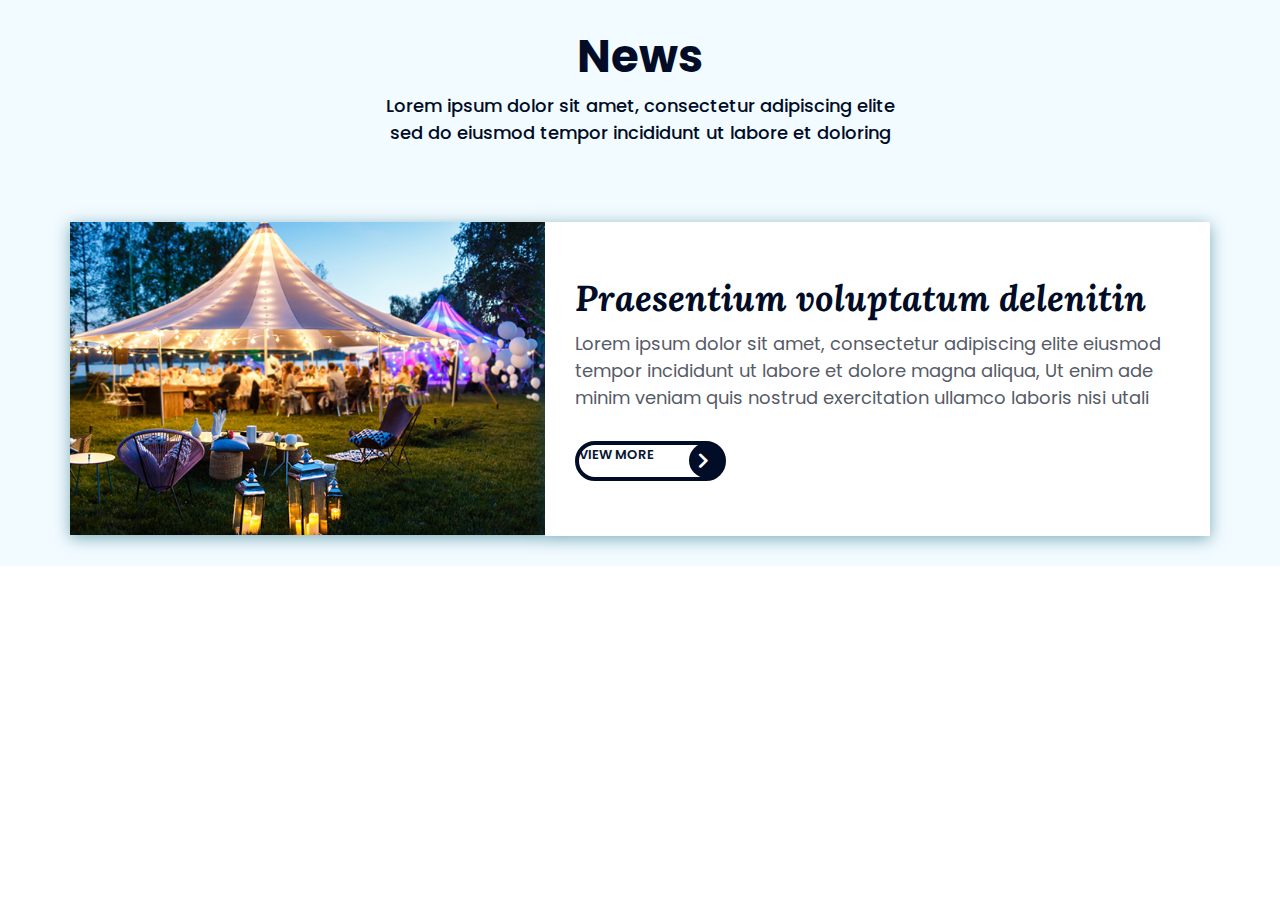
<file: News-three/index.html>
﻿<!doctype html>
<html lang="en">
<head>
    <!-- Required meta tags -->
    <meta charset="utf-8">
    <meta name="viewport" content="width=device-width, initial-scale=1, shrink-to-fit=no">
    <link href="https://fonts.googleapis.com/css?family=Lato:300,300i,400,400i,700,700i,900,900i|Lora:400,400i,700,700i|Poppins:300,400,500,600,700,800,900" rel="stylesheet">
    <link href="assets/fontawesome-free-5.6.1-web/css/all.min.css" rel="stylesheet" />
    <link href="assets/Bootstrap4/css/bootstrap.css" rel="stylesheet" />
    <link href="assets/Bootstrap4/css/animate.css" rel="stylesheet" />
    <link href="assets/Bootstrap4/css/owl.carousel.min.css" rel="stylesheet" />
    <link href="assets/Bootstrap4/css/owl.theme.default.min.css" rel="stylesheet" />
    <link href="assets/Bootstrap4/LightBox/dist/css/lightbox.css" rel="stylesheet" />
    <link href="assets/Bootstrap4/css/jquery-ui.css" rel="stylesheet" />
    <link href="assets/font/flaticon.css" rel="stylesheet" />
    <link href="assets/Bootstrap4/css/styles.css" rel="stylesheet" />
    <link href="assets/Bootstrap4/css/theme.css" rel="stylesheet" />
    <title>News Theme | Three</title>
</head>
<body>
    <section id="news">
        <div class="container">
            <div class="row justify-content-center">
                <div class="col-md-6 text-center">
                    <h1>News</h1>
                    <p class="contact-desc">
                        Lorem ipsum dolor sit amet, consectetur adipiscing elite sed do
                        eiusmod tempor incididunt ut labore et doloring
                    </p>
                </div>
            </div>
            <div class="row">
                <div class="col-md-12">
                    <div class="row mt-60">
                        <div class="col-md-5 p-0">
                            <img src="assets/Images/news-1.png" class="img-fluid image-shads" />
                        </div>
                        <div class="col-md-7 p-0">
                            <div class="card-shads">
                                <h2>Praesentium voluptatum delenitin</h2>
                                <p class="news-text comments-space mt-10">
                                    Lorem ipsum dolor sit amet, consectetur adipiscing elite eiusmod
                                    tempor incididunt ut labore et dolore magna aliqua, Ut enim ade
                                    minim veniam quis nostrud exercitation ullamco laboris nisi utali
                                    quip ex ea commodo consequat Lorem ipsum dolor sit amet, consectetur adipiscing elite eiusmod
                                    tempor incididunt ut labore et dolore magna aliqua, Ut enim ade
                                    minim veniam quis nostrud exercitation ullamco laboris nisi utali
                                    quip ex ea commodo consequat Lorem ipsum dolor sit amet, consectetur adipiscing elite eiusmod
                                    tempor incididunt ut labore et dolore magna aliqua, Ut enim ade
                                    minim veniam quis nostrud exercitation ullamco laboris nisi utali
                                    quip ex ea commodo consequat...
                                </p>
                            </div>
                        </div>
                    </div>
                </div>
            </div>
        </div>
    </section>
    <!------------------- JQuery Files Section ------------------->
    <script src="assets/Bootstrap4/js/jquery.slim.min.js"></script>
    <script src="assets/Bootstrap4/js/poper.min.js"></script>
    <script src="assets/Bootstrap4/js/bootstrap.min.js"></script>
    <script src="assets/Bootstrap4/js/owl.carousel.min.js"></script>
    <script src="assets/Bootstrap4/LightBox/dist/js/lightbox.min.js"></script>
    <script src="assets/Bootstrap4/js/loadMoreResults.js"></script>
    <script src="assets/Bootstrap4/js/jquery-ui.js"></script>
    <script src="assets/Bootstrap4/js/smoothscroll.js"></script>
    <script src="assets/Bootstrap4/js/scrollinToview.js"></script>
    <script src="assets/Bootstrap4/js/wow.min.js"></script>
    <script src="assets/Bootstrap4/js/script.js"></script>
    <script type="text/javascript">new WOW().init();</script>
</body>
</html>
</file>
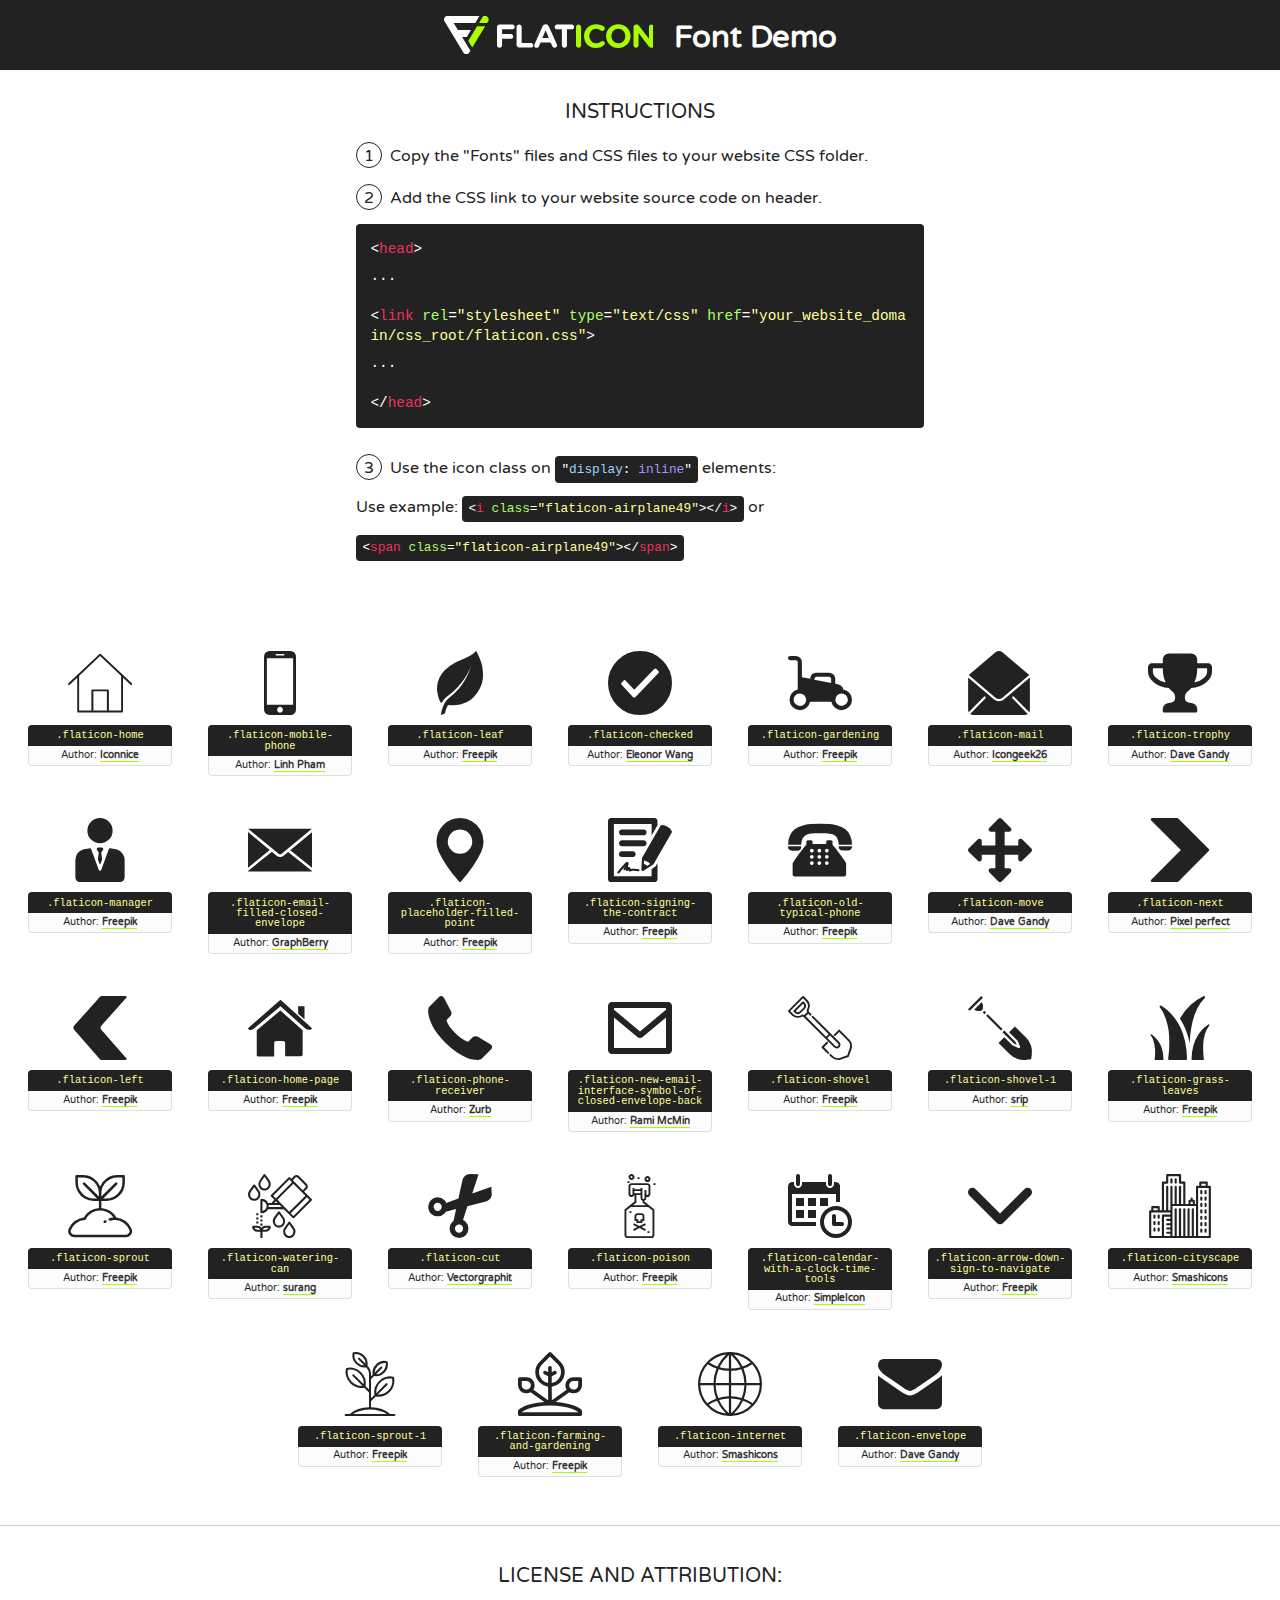
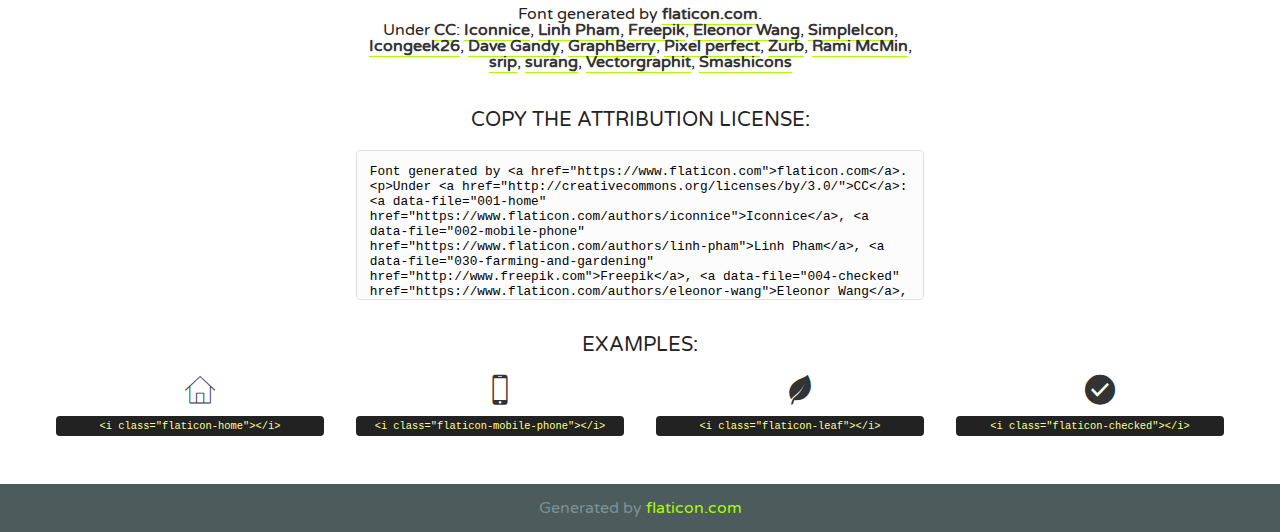
<file: News-three/assets/font/flaticon.html>
<!DOCTYPE html>
<!--
  Flaticon icon font: Flaticon
  Creation date: 26/04/2019 11:13
-->
<html>
<!DOCTYPE html>
<html>

<head>
    <title>Flaticon WebFont</title>
    <link href="http://fonts.googleapis.com/css?family=Varela+Round" rel="stylesheet" type="text/css" />
    <link rel="stylesheet" type="text/css" href="flaticon.css">
    <meta charset="UTF-8">
    <style>
    html, body, div, span, applet, object, iframe,
    h1, h2, h3, h4, h5, h6, p, blockquote, pre,
    a, abbr, acronym, address, big, cite, code,
    del, dfn, em, img, ins, kbd, q, s, samp,
    small, strike, strong, sub, sup, tt, var,
    b, u, i, center,
    dl, dt, dd, ol, ul, li,
    fieldset, form, label, legend,
    table, caption, tbody, tfoot, thead, tr, th, td,
    article, aside, canvas, details, embed, 
    figure, figcaption, footer, header, hgroup, 
    menu, nav, output, ruby, section, summary,
    time, mark, audio, video {
        margin: 0;
        padding: 0;
        border: 0;
        font-size: 100%;
        font: inherit;
        vertical-align: baseline;
    }
    /* HTML5 display-role reset for older browsers */
    article, aside, details, figcaption, figure, 
    footer, header, hgroup, menu, nav, section {
        display: block;
    }
    body {
        line-height: 1;
    }
    ol, ul {
        list-style: none;
    }
    blockquote, q {
        quotes: none;
    }
    blockquote:before, blockquote:after,
    q:before, q:after {
        content: '';
        content: none;
    }
    table {
        border-collapse: collapse;
        border-spacing: 0;
    }
    body {
        font-family: 'Varela Round', Helvetica, Arial, sans-serif;
        font-size: 16px;
        color: #222;
    }
    a {
        color: #333;
        border-bottom: 1px solid #a9fd00;
        font-weight: bold;
        text-decoration: none;
    }
    * {
        -moz-box-sizing: border-box;
        -webkit-box-sizing: border-box;
        box-sizing: border-box;
        margin: 0;
        padding: 0;
    }
    [class^="flaticon-"]:before, [class*=" flaticon-"]:before, [class^="flaticon-"]:after, [class*=" flaticon-"]:after {
        font-family: Flaticon;
        font-size: 30px;
        font-style: normal;
        margin-left: 20px;
        color: #333;
    }
    .wrapper {
        max-width: 600px;
        margin: auto;
        padding: 0 1em;
    }
    .title {
        font-size: 1.25em;
        text-align: center;
        margin-bottom: 1em;
        text-transform: uppercase;
    }
    header {
        text-align: center;
        background-color: #222;
        color: #fff;
        padding: 1em;
    }
    header .logo {
        width: 210px;
        height: 38px;
        display: inline-block;
        vertical-align: middle;
        margin-right: 1em;
        border: none;
    }
    header strong {
        font-size: 1.95em;
        font-weight: bold;
        vertical-align: middle;
        margin-top: 5px;
        display: inline-block;
    }
    .demo {
        margin: 2em auto;
        line-height: 1.25em;
    }
    .demo ul li {
        margin-bottom: 1em;
    }
    .demo ul li .num {
        color: #222;
        border-radius: 20px;
        display: inline-block;
        width: 26px;
        padding: 3px;
        height: 26px;
        text-align: center;
        margin-right: 0.5em;
        border: 1px solid #222;
    }
    .demo ul li code {
        background-color: #222;
        border-radius: 4px;
        padding: 0.25em 0.5em;
        display: inline-block;
        color: #fff;
        font-family: Consolas,Monaco,Lucida Console,Liberation Mono,DejaVu Sans Mono,Bitstream Vera Sans Mono,Courier New, monospace;
        font-weight: lighter;
        margin-top: 1em;
        font-size: 0.8em;
        word-break: break-all;
    }
    .demo ul li code.big {
        padding: 1em;
        font-size: 0.9em;
    }
    .demo ul li code .red {
        color: #EF3159;
    }
    .demo ul li code .green {
        color: #ACFF65;
    }
    .demo ul li code .yellow {
        color: #FFFF99;
    }
    .demo ul li code .blue {
        color: #99D3FF;
    }
    .demo ul li code .purple {
        color: #A295FF;
    }
    .demo ul li code .dots {
        margin-top: 0.5em;
        display: block;
    }
    #glyphs {
        border-bottom: 1px solid #ccc;
        padding: 2em 0;
        text-align: center;
    }
    .glyph {
        display: inline-block;
        width: 9em;
        margin: 1em;
        text-align: center;
        vertical-align: top;
        background: #FFF;
    }
    .glyph .glyph-icon {
        padding: 10px;
        display: block;
        font-family:"Flaticon";
        font-size: 64px;
        line-height: 1;
    }
    .glyph .glyph-icon:before {
        font-size: 64px;
        color: #222;
        margin-left: 0;
    }
    .class-name {
        font-size: 0.65em;
        background-color: #222;
        color: #fff;
        border-radius: 4px 4px 0 0;
        padding: 0.5em;
        color: #FFFF99;
        font-family: Consolas,Monaco,Lucida Console,Liberation Mono,DejaVu Sans Mono,Bitstream Vera Sans Mono,Courier New, monospace;
    }
    .author-name {
        font-size: 0.6em;
        background-color: #fcfcfd;
        border: 1px solid #DEDEE4;
        border-top: 0;
        border-radius: 0 0 4px 4px;
        padding: 0.5em;
    }
    .class-name:last-child {
        font-size: 10px;
        color:#888;
    }
    .class-name:last-child a {
        font-size: 10px;
        color:#555;
    }
    .class-name:last-child a:hover {
        color:#a9fd00;
    }
    .glyph > input {
        display: block;
        width: 100px;
        margin: 5px auto;
        text-align: center;
        font-size: 12px;
        cursor: text;
    }
    .glyph > input.icon-input {
        font-family:"Flaticon";
        font-size: 16px;
        margin-bottom: 10px;
    }
    .attribution .title {
        margin-top: 2em;
    }
    .attribution textarea {
        background-color: #fcfcfd;
        padding: 1em;
        border: none;
        box-shadow: none;
        border: 1px solid #DEDEE4;
        border-radius: 4px;
        resize: none;
        width: 100%;
        height: 150px;
        font-size: 0.8em;
        font-family: Consolas,Monaco,Lucida Console,Liberation Mono,DejaVu Sans Mono,Bitstream Vera Sans Mono,Courier New, monospace;
        -webkit-appearance: none;
    }
    .iconsuse {
        margin: 2em auto;
        text-align: center;
        max-width: 1200px;
    }
    .iconsuse:after {
        content: '';
        display: table;
        clear: both;
    }
    .iconsuse .image {
        float: left;
        width: 25%;
        padding: 0 1em;
    }
    .iconsuse .image p {
        margin-bottom: 1em;
    }
    .iconsuse .image span {
        display: block;
        font-size: 0.65em;
        background-color: #222;
        color: #fff;
        border-radius: 4px;
        padding: 0.5em;
        color: #FFFF99;
        margin-top: 1em;
        font-family: Consolas,Monaco,Lucida Console,Liberation Mono,DejaVu Sans Mono,Bitstream Vera Sans Mono,Courier New, monospace;
    }
    #footer {
        text-align: center;
        background-color: #4C5B5C;
        color: #7c9192;
        padding: 1em;
    }
    #footer a {
        border: none;
        color: #a9fd00;
        font-weight: normal;
    }
    @media (max-width: 960px) {
        .iconsuse .image {
            width: 50%;
        }
    }
    @media (max-width: 560px) {
        .iconsuse .image {
            width: 100%;
        }
    }
    </style>
</head>

<body class="characters-off">

    <header>
        <a href="https://www.flaticon.com" target="_blank" class="logo">
            <svg version="1.1" xmlns="http://www.w3.org/2000/svg" xmlns:xlink="http://www.w3.org/1999/xlink" xmlns:a="http://ns.adobe.com/AdobeSVGViewerExtensions/3.0/" viewBox="0 0 560.875 102.036" enable-background="new 0 0 560.875 102.036" xml:space="preserve">
                <defs>
                </defs>
                <g>
                    <g class="letters">
                        <path fill="#ffffff" d="M141.596,29.675c0-3.777,2.985-6.767,6.764-6.767h34.438c3.426,0,6.15,2.728,6.15,6.15
                        c0,3.43-2.724,6.149-6.15,6.149h-27.674v13.091h23.719c3.429,0,6.151,2.724,6.151,6.15c0,3.43-2.723,6.149-6.151,6.149h-23.719
                        v17.574c0,3.773-2.986,6.761-6.764,6.761c-3.779,0-6.764-2.989-6.764-6.761V29.675z"></path>
                        <path fill="#ffffff" d="M193.844,29.149c0-3.781,2.985-6.767,6.764-6.767c3.776,0,6.763,2.985,6.763,6.767v42.957h25.039
                        c3.426,0,6.149,2.726,6.149,6.153c0,3.425-2.723,6.15-6.149,6.15h-31.802c-3.779,0-6.764-2.986-6.764-6.768V29.149z"></path>
                        <path fill="#ffffff" d="M241.891,75.71l21.438-48.407c1.492-3.341,4.215-5.357,7.906-5.357h0.792
                        c3.686,0,6.323,2.017,7.815,5.357l21.439,48.407c0.436,0.967,0.701,1.845,0.701,2.723c0,3.602-2.809,6.501-6.414,6.501
                        c-3.161,0-5.269-1.845-6.499-4.655l-4.132-9.661h-27.059l-4.301,10.102c-1.144,2.631-3.426,4.214-6.237,4.214
                        c-3.517,0-6.24-2.81-6.24-6.325C241.1,77.64,241.451,76.677,241.891,75.71z M279.932,58.666l-8.521-20.297l-8.526,20.297H279.932
                        z"></path>
                        <path fill="#ffffff" d="M314.864,35.387H301.86c-3.429,0-6.239-2.813-6.239-6.238c0-3.429,2.811-6.24,6.239-6.24h39.533
                        c3.426,0,6.237,2.811,6.237,6.24c0,3.425-2.811,6.238-6.237,6.238h-13.001v42.785c0,3.773-2.99,6.761-6.764,6.761
                        c-3.779,0-6.764-2.989-6.764-6.761V35.387z"></path>
                        <path fill="#A9FD00" d="M352.615,29.149c0-3.781,2.985-6.767,6.767-6.767c3.774,0,6.761,2.985,6.761,6.767v49.024
                        c0,3.773-2.987,6.761-6.761,6.761c-3.781,0-6.767-2.989-6.767-6.761V29.149z"></path>
                        <path fill="#A9FD00" d="M374.132,53.836v-0.179c0-17.481,13.178-31.801,32.065-31.801c9.22,0,15.459,2.458,20.557,6.238
                        c1.402,1.054,2.637,2.985,2.637,5.357c0,3.692-2.985,6.59-6.681,6.59c-1.845,0-3.071-0.702-4.044-1.319
                        c-3.776-2.813-7.729-4.393-12.562-4.393c-10.364,0-17.831,8.611-17.831,19.154v0.173c0,10.542,7.291,19.329,17.831,19.329
                        c5.715,0,9.492-1.756,13.359-4.834c1.049-0.874,2.458-1.491,4.039-1.491c3.429,0,6.325,2.813,6.325,6.236
                        c0,2.106-1.056,3.78-2.282,4.834c-5.539,4.834-12.036,7.733-21.878,7.733C387.572,85.464,374.132,71.493,374.132,53.836z"></path>
                        <path fill="#A9FD00" d="M433.009,53.836v-0.179c0-17.481,13.79-31.801,32.766-31.801c18.981,0,32.592,14.143,32.592,31.628v0.173
                        c0,17.483-13.785,31.807-32.769,31.807C446.625,85.464,433.009,71.32,433.009,53.836z M484.224,53.836v-0.179
                        c0-10.539-7.725-19.326-18.626-19.326c-10.893,0-18.449,8.611-18.449,19.154v0.173c0,10.542,7.73,19.329,18.626,19.329
                        C476.676,72.986,484.224,64.378,484.224,53.836z"></path>
                        <path fill="#A9FD00" d="M506.233,29.321c0-3.774,2.99-6.763,6.767-6.763h1.401c3.252,0,5.183,1.583,7.029,3.953l26.093,34.265
                        V29.059c0-3.692,2.99-6.677,6.681-6.677c3.683,0,6.671,2.985,6.671,6.677v48.934c0,3.78-2.987,6.765-6.764,6.765h-0.436
                        c-3.257,0-5.188-1.581-7.034-3.953l-27.056-35.492v32.944c0,3.687-2.985,6.676-6.678,6.676c-3.683,0-6.673-2.989-6.673-6.676
                        V29.321z"></path>
                    </g>
                    <g class="insignia">
                        <path fill="#ffffff" d="M48.372,56.137h12.517l11.156-18.537H37.186L25.688,18.539h57.825L94.668,0H9.271
                        C5.925,0,2.842,1.801,1.198,4.716c-1.644,2.907-1.593,6.482,0.134,9.343l50.38,83.501c1.678,2.781,4.689,4.476,7.938,4.476
                        c3.246,0,6.257-1.695,7.935-4.476l2.898-4.804L48.372,56.137z"></path>
                        <g class="i">
                            <path fill="#A9FD00" d="M93.575,18.539h0.031v0.004l21.652,0.004l2.705-4.488c1.727-2.861,1.778-6.436,0.133-9.343
                            C116.454,1.801,113.371,0,110.026,0h-5.294L93.575,18.539z"></path>
                            <polygon fill="#A9FD00" points="88.291,27.356 64.725,66.486 75.519,84.404 109.942,27.356"></polygon>
                        </g>
                    </g>
                </g>
            </svg>
        </a>
        <strong>Font Demo</strong>
    </header>


    <section class="demo wrapper">

        <p class="title">Instructions</p>

        <ul>
            <li>
                <span class="num">1</span>Copy the "Fonts" files and CSS files to your website CSS folder.
            </li>
            <li>
                <span class="num">2</span>Add the CSS link to your website source code on header.
                <code class="big">
                    &lt;<span class="red">head</span>&gt;
                    <br/><span class="dots">...</span>
                    <br/>&lt;<span class="red">link</span> <span class="green">rel</span>=<span class="yellow">"stylesheet"</span> <span class="green">type</span>=<span class="yellow">"text/css"</span> <span class="green">href</span>=<span class="yellow">"your_website_domain/css_root/flaticon.css"</span>&gt;
                    <br/><span class="dots">...</span>
                    <br/>&lt;/<span class="red">head</span>&gt;
                </code>
            </li>

            <li>
                <p>
                    <span class="num">3</span>Use the icon class on <code>"<span class="blue">display</span>:<span class="purple"> inline</span>"</code> elements:
                    <br />
                    Use example: <code>&lt;<span class="red">i</span> <span class="green">class</span>=<span class="yellow">&quot;flaticon-airplane49&quot;</span>&gt;&lt;/<span class="red">i</span>&gt;</code> or <code>&lt;<span class="red">span</span> <span class="green">class</span>=<span class="yellow">&quot;flaticon-airplane49&quot;</span>&gt;&lt;/<span class="red">span</span>&gt;</code>
            </li>
        </ul>

    </section>




   <section id="glyphs">          
    
      
        <div class="glyph"><div class="glyph-icon flaticon-home"></div>
            <div class="class-name">.flaticon-home</div>
            <div class="author-name">Author: <a data-file="001-home" href="https://www.flaticon.com/authors/iconnice">Iconnice</a> </div> 
        </div>        
        
        <div class="glyph"><div class="glyph-icon flaticon-mobile-phone"></div>
            <div class="class-name">.flaticon-mobile-phone</div>
            <div class="author-name">Author: <a data-file="002-mobile-phone" href="https://www.flaticon.com/authors/linh-pham">Linh Pham</a> </div> 
        </div>        
        
        <div class="glyph"><div class="glyph-icon flaticon-leaf"></div>
            <div class="class-name">.flaticon-leaf</div>
            <div class="author-name">Author: <a data-file="003-leaf" href="http://www.freepik.com">Freepik</a> </div> 
        </div>        
        
        <div class="glyph"><div class="glyph-icon flaticon-checked"></div>
            <div class="class-name">.flaticon-checked</div>
            <div class="author-name">Author: <a data-file="004-checked" href="https://www.flaticon.com/authors/eleonor-wang">Eleonor Wang</a> </div> 
        </div>        
        
        <div class="glyph"><div class="glyph-icon flaticon-gardening"></div>
            <div class="class-name">.flaticon-gardening</div>
            <div class="author-name">Author: <a data-file="005-gardening" href="http://www.freepik.com">Freepik</a> </div> 
        </div>        
        
        <div class="glyph"><div class="glyph-icon flaticon-mail"></div>
            <div class="class-name">.flaticon-mail</div>
            <div class="author-name">Author: <a data-file="006-mail" href="https://www.flaticon.com/authors/icongeek26">Icongeek26</a> </div> 
        </div>        
        
        <div class="glyph"><div class="glyph-icon flaticon-trophy"></div>
            <div class="class-name">.flaticon-trophy</div>
            <div class="author-name">Author: <a data-file="007-trophy" href="https://www.flaticon.com/authors/dave-gandy">Dave Gandy</a> </div> 
        </div>        
        
        <div class="glyph"><div class="glyph-icon flaticon-manager"></div>
            <div class="class-name">.flaticon-manager</div>
            <div class="author-name">Author: <a data-file="008-manager" href="http://www.freepik.com">Freepik</a> </div> 
        </div>        
        
        <div class="glyph"><div class="glyph-icon flaticon-email-filled-closed-envelope"></div>
            <div class="class-name">.flaticon-email-filled-closed-envelope</div>
            <div class="author-name">Author: <a data-file="009-email-filled-closed-envelope" href="https://www.flaticon.com/authors/graphberry">GraphBerry</a> </div> 
        </div>        
        
        <div class="glyph"><div class="glyph-icon flaticon-placeholder-filled-point"></div>
            <div class="class-name">.flaticon-placeholder-filled-point</div>
            <div class="author-name">Author: <a data-file="010-placeholder-filled-point" href="http://www.freepik.com">Freepik</a> </div> 
        </div>        
        
        <div class="glyph"><div class="glyph-icon flaticon-signing-the-contract"></div>
            <div class="class-name">.flaticon-signing-the-contract</div>
            <div class="author-name">Author: <a data-file="011-signing-the-contract" href="http://www.freepik.com">Freepik</a> </div> 
        </div>        
        
        <div class="glyph"><div class="glyph-icon flaticon-old-typical-phone"></div>
            <div class="class-name">.flaticon-old-typical-phone</div>
            <div class="author-name">Author: <a data-file="012-old-typical-phone" href="http://www.freepik.com">Freepik</a> </div> 
        </div>        
        
        <div class="glyph"><div class="glyph-icon flaticon-move"></div>
            <div class="class-name">.flaticon-move</div>
            <div class="author-name">Author: <a data-file="013-move" href="https://www.flaticon.com/authors/dave-gandy">Dave Gandy</a> </div> 
        </div>        
        
        <div class="glyph"><div class="glyph-icon flaticon-next"></div>
            <div class="class-name">.flaticon-next</div>
            <div class="author-name">Author: <a data-file="014-next" href="https://www.flaticon.com/authors/pixel-perfect">Pixel perfect</a> </div> 
        </div>        
        
        <div class="glyph"><div class="glyph-icon flaticon-left"></div>
            <div class="class-name">.flaticon-left</div>
            <div class="author-name">Author: <a data-file="015-left" href="http://www.freepik.com">Freepik</a> </div> 
        </div>        
        
        <div class="glyph"><div class="glyph-icon flaticon-home-page"></div>
            <div class="class-name">.flaticon-home-page</div>
            <div class="author-name">Author: <a data-file="016-home-page" href="http://www.freepik.com">Freepik</a> </div> 
        </div>        
        
        <div class="glyph"><div class="glyph-icon flaticon-phone-receiver"></div>
            <div class="class-name">.flaticon-phone-receiver</div>
            <div class="author-name">Author: <a data-file="017-phone-receiver" href="https://www.flaticon.com/authors/zurb">Zurb</a> </div> 
        </div>        
        
        <div class="glyph"><div class="glyph-icon flaticon-new-email-interface-symbol-of-closed-envelope-back"></div>
            <div class="class-name">.flaticon-new-email-interface-symbol-of-closed-envelope-back</div>
            <div class="author-name">Author: <a data-file="018-new-email-interface-symbol-of-closed-envelope-back" href="https://www.flaticon.com/authors/rami-mcmin">Rami McMin</a> </div> 
        </div>        
        
        <div class="glyph"><div class="glyph-icon flaticon-shovel"></div>
            <div class="class-name">.flaticon-shovel</div>
            <div class="author-name">Author: <a data-file="019-shovel" href="http://www.freepik.com">Freepik</a> </div> 
        </div>        
        
        <div class="glyph"><div class="glyph-icon flaticon-shovel-1"></div>
            <div class="class-name">.flaticon-shovel-1</div>
            <div class="author-name">Author: <a data-file="020-shovel-1" href="https://www.flaticon.com/authors/srip">srip</a> </div> 
        </div>        
        
        <div class="glyph"><div class="glyph-icon flaticon-grass-leaves"></div>
            <div class="class-name">.flaticon-grass-leaves</div>
            <div class="author-name">Author: <a data-file="021-grass-leaves" href="http://www.freepik.com">Freepik</a> </div> 
        </div>        
        
        <div class="glyph"><div class="glyph-icon flaticon-sprout"></div>
            <div class="class-name">.flaticon-sprout</div>
            <div class="author-name">Author: <a data-file="022-sprout" href="http://www.freepik.com">Freepik</a> </div> 
        </div>        
        
        <div class="glyph"><div class="glyph-icon flaticon-watering-can"></div>
            <div class="class-name">.flaticon-watering-can</div>
            <div class="author-name">Author: <a data-file="023-watering-can" href="https://www.flaticon.com/authors/surang">surang</a> </div> 
        </div>        
        
        <div class="glyph"><div class="glyph-icon flaticon-cut"></div>
            <div class="class-name">.flaticon-cut</div>
            <div class="author-name">Author: <a data-file="024-cut" href="https://www.flaticon.com/authors/vectorgraphit">Vectorgraphit</a> </div> 
        </div>        
        
        <div class="glyph"><div class="glyph-icon flaticon-poison"></div>
            <div class="class-name">.flaticon-poison</div>
            <div class="author-name">Author: <a data-file="025-poison" href="http://www.freepik.com">Freepik</a> </div> 
        </div>        
        
        <div class="glyph"><div class="glyph-icon flaticon-calendar-with-a-clock-time-tools"></div>
            <div class="class-name">.flaticon-calendar-with-a-clock-time-tools</div>
            <div class="author-name">Author: <a data-file="026-calendar-with-a-clock-time-tools" href="https://www.flaticon.com/authors/simpleicon">SimpleIcon</a> </div> 
        </div>        
        
        <div class="glyph"><div class="glyph-icon flaticon-arrow-down-sign-to-navigate"></div>
            <div class="class-name">.flaticon-arrow-down-sign-to-navigate</div>
            <div class="author-name">Author: <a data-file="027-arrow-down-sign-to-navigate" href="http://www.freepik.com">Freepik</a> </div> 
        </div>        
        
        <div class="glyph"><div class="glyph-icon flaticon-cityscape"></div>
            <div class="class-name">.flaticon-cityscape</div>
            <div class="author-name">Author: <a data-file="028-cityscape" href="https://www.flaticon.com/authors/smashicons">Smashicons</a> </div> 
        </div>        
        
        <div class="glyph"><div class="glyph-icon flaticon-sprout-1"></div>
            <div class="class-name">.flaticon-sprout-1</div>
            <div class="author-name">Author: <a data-file="029-sprout-1" href="http://www.freepik.com">Freepik</a> </div> 
        </div>        
        
        <div class="glyph"><div class="glyph-icon flaticon-farming-and-gardening"></div>
            <div class="class-name">.flaticon-farming-and-gardening</div>
            <div class="author-name">Author: <a data-file="030-farming-and-gardening" href="http://www.freepik.com">Freepik</a> </div> 
        </div>        
        
        <div class="glyph"><div class="glyph-icon flaticon-internet"></div>
            <div class="class-name">.flaticon-internet</div>
            <div class="author-name">Author: <a data-file="031-internet" href="https://www.flaticon.com/authors/smashicons">Smashicons</a> </div> 
        </div>        
        
        <div class="glyph"><div class="glyph-icon flaticon-envelope"></div>
            <div class="class-name">.flaticon-envelope</div>
            <div class="author-name">Author: <a data-file="032-envelope" href="https://www.flaticon.com/authors/dave-gandy">Dave Gandy</a> </div> 
        </div>        
        

    </section>



    <section class="attribution wrapper"   style="text-align:center;">

      <div class="title">License and attribution:</div><div class="attrDiv">Font generated by <a href="https://www.flaticon.com">flaticon.com</a>. <div><p>Under <a href="http://creativecommons.org/licenses/by/3.0/">CC</a>: <a data-file="001-home" href="https://www.flaticon.com/authors/iconnice">Iconnice</a>, <a data-file="002-mobile-phone" href="https://www.flaticon.com/authors/linh-pham">Linh Pham</a>, <a data-file="030-farming-and-gardening" href="http://www.freepik.com">Freepik</a>, <a data-file="004-checked" href="https://www.flaticon.com/authors/eleonor-wang">Eleonor Wang</a>, <a data-file="026-calendar-with-a-clock-time-tools" href="https://www.flaticon.com/authors/simpleicon">SimpleIcon</a>, <a data-file="006-mail" href="https://www.flaticon.com/authors/icongeek26">Icongeek26</a>, <a data-file="032-envelope" href="https://www.flaticon.com/authors/dave-gandy">Dave Gandy</a>, <a data-file="009-email-filled-closed-envelope" href="https://www.flaticon.com/authors/graphberry">GraphBerry</a>, <a data-file="014-next" href="https://www.flaticon.com/authors/pixel-perfect">Pixel perfect</a>, <a data-file="017-phone-receiver" href="https://www.flaticon.com/authors/zurb">Zurb</a>, <a data-file="018-new-email-interface-symbol-of-closed-envelope-back" href="https://www.flaticon.com/authors/rami-mcmin">Rami McMin</a>, <a data-file="020-shovel-1" href="https://www.flaticon.com/authors/srip">srip</a>, <a data-file="023-watering-can" href="https://www.flaticon.com/authors/surang">surang</a>, <a data-file="024-cut" href="https://www.flaticon.com/authors/vectorgraphit">Vectorgraphit</a>, <a data-file="031-internet" href="https://www.flaticon.com/authors/smashicons">Smashicons</a></p>  </div>
      </div>
      <div class="title">Copy the Attribution License:</div>

    <textarea onclick="this.focus();this.select();">Font generated by &lt;a href=&quot;https://www.flaticon.com&quot;&gt;flaticon.com&lt;/a&gt;. <p>Under <a href="http://creativecommons.org/licenses/by/3.0/">CC</a>: <a data-file="001-home" href="https://www.flaticon.com/authors/iconnice">Iconnice</a>, <a data-file="002-mobile-phone" href="https://www.flaticon.com/authors/linh-pham">Linh Pham</a>, <a data-file="030-farming-and-gardening" href="http://www.freepik.com">Freepik</a>, <a data-file="004-checked" href="https://www.flaticon.com/authors/eleonor-wang">Eleonor Wang</a>, <a data-file="026-calendar-with-a-clock-time-tools" href="https://www.flaticon.com/authors/simpleicon">SimpleIcon</a>, <a data-file="006-mail" href="https://www.flaticon.com/authors/icongeek26">Icongeek26</a>, <a data-file="032-envelope" href="https://www.flaticon.com/authors/dave-gandy">Dave Gandy</a>, <a data-file="009-email-filled-closed-envelope" href="https://www.flaticon.com/authors/graphberry">GraphBerry</a>, <a data-file="014-next" href="https://www.flaticon.com/authors/pixel-perfect">Pixel perfect</a>, <a data-file="017-phone-receiver" href="https://www.flaticon.com/authors/zurb">Zurb</a>, <a data-file="018-new-email-interface-symbol-of-closed-envelope-back" href="https://www.flaticon.com/authors/rami-mcmin">Rami McMin</a>, <a data-file="020-shovel-1" href="https://www.flaticon.com/authors/srip">srip</a>, <a data-file="023-watering-can" href="https://www.flaticon.com/authors/surang">surang</a>, <a data-file="024-cut" href="https://www.flaticon.com/authors/vectorgraphit">Vectorgraphit</a>, <a data-file="031-internet" href="https://www.flaticon.com/authors/smashicons">Smashicons</a></p>  
     </textarea>

    </section>

    <section class="iconsuse">

          <div class="title">Examples:</div>            
             
            <div class="image">
                <p>
                    <i class="glyph-icon flaticon-home"></i> 
                    <span>&lt;i class=&quot;flaticon-home&quot;&gt;&lt;/i&gt;</span>
                </p>
            </div>
            
            <div class="image">
                <p>
                    <i class="glyph-icon flaticon-mobile-phone"></i> 
                    <span>&lt;i class=&quot;flaticon-mobile-phone&quot;&gt;&lt;/i&gt;</span>
                </p>
            </div>
            
            <div class="image">
                <p>
                    <i class="glyph-icon flaticon-leaf"></i> 
                    <span>&lt;i class=&quot;flaticon-leaf&quot;&gt;&lt;/i&gt;</span>
                </p>
            </div>
            
            <div class="image">
                <p>
                    <i class="glyph-icon flaticon-checked"></i> 
                    <span>&lt;i class=&quot;flaticon-checked&quot;&gt;&lt;/i&gt;</span>
                </p>
            </div>
                       
        </div>
                            
    </section>

<div id="footer">
    <div>Generated by <a href="https://www.flaticon.com">flaticon.com</a>
    </div>
</div>



</body>
</html>
</file>
<file: News-three/assets/font/flaticon.css>
/*
  	Flaticon icon font: Flaticon
  	Creation date: 26/04/2019 11:13
  	*/

@font-face {
  font-family: "Flaticon";
  src: url("./Flaticon.eot");
  src: url("./Flaticon.eot?#iefix") format("embedded-opentype"),
       url("./Flaticon.woff2") format("woff2"),
       url("./Flaticon.woff") format("woff"),
       url("./Flaticon.ttf") format("truetype"),
       url("./Flaticon.svg#Flaticon") format("svg");
  font-weight: normal;
  font-style: normal;
}

@media screen and (-webkit-min-device-pixel-ratio:0) {
  @font-face {
    font-family: "Flaticon";
    src: url("./Flaticon.svg#Flaticon") format("svg");
  }
}

[class^="flaticon-"]:before, [class*=" flaticon-"]:before,
[class^="flaticon-"]:after, [class*=" flaticon-"]:after {   
  font-family: Flaticon;
        font-size: 20px;
font-style: normal;
margin-left: 20px;
}

.flaticon-home:before { content: "\f100"; }
.flaticon-mobile-phone:before { content: "\f101"; }
.flaticon-leaf:before { content: "\f102"; }
.flaticon-checked:before { content: "\f103"; }
.flaticon-gardening:before { content: "\f104"; }
.flaticon-mail:before { content: "\f105"; }
.flaticon-trophy:before { content: "\f106"; }
.flaticon-manager:before { content: "\f107"; }
.flaticon-email-filled-closed-envelope:before { content: "\f108"; }
.flaticon-placeholder-filled-point:before { content: "\f109"; }
.flaticon-signing-the-contract:before { content: "\f10a"; }
.flaticon-old-typical-phone:before { content: "\f10b"; }
.flaticon-move:before { content: "\f10c"; }
.flaticon-next:before { content: "\f10d"; }
.flaticon-left:before { content: "\f10e"; }
.flaticon-home-page:before { content: "\f10f"; }
.flaticon-phone-receiver:before { content: "\f110"; }
.flaticon-new-email-interface-symbol-of-closed-envelope-back:before { content: "\f111"; }
.flaticon-shovel:before { content: "\f112"; }
.flaticon-shovel-1:before { content: "\f113"; }
.flaticon-grass-leaves:before { content: "\f114"; }
.flaticon-sprout:before { content: "\f115"; }
.flaticon-watering-can:before { content: "\f116"; }
.flaticon-cut:before { content: "\f117"; }
.flaticon-poison:before { content: "\f118"; }
.flaticon-calendar-with-a-clock-time-tools:before { content: "\f119"; }
.flaticon-arrow-down-sign-to-navigate:before { content: "\f11a"; }
.flaticon-cityscape:before { content: "\f11b"; }
.flaticon-sprout-1:before { content: "\f11c"; }
.flaticon-farming-and-gardening:before { content: "\f11d"; }
.flaticon-internet:before { content: "\f11e"; }
.flaticon-envelope:before { content: "\f11f"; }
</file>
<file: News-three/assets/Bootstrap4/css/styles.css>
﻿/*================================= 
        Font-Family's Start
  =================================*/
/*
font-family: 'Poppins', sans-serif;
font-family: 'Lato', sans-serif;
font-family: 'Lora', serif;

*/

/*================================= 
        Font-Family's End
  =================================*/

html, body {
    margin: 0px;
    padding: 0px;
    overflow-x: hidden;
    -webkit-font-smoothing: antialiased;
    -moz-osx-font-smoothing: grayscale;
    scroll-behavior: smooth;
}

/*================================= 
       News Section Styling
  =================================*/

h1 {
    font-size: 45px;
    color: #010c26;
    font-weight: bold;
    font-family: 'Poppins', sans-serif;
}

h2 {
    font-size: 36px;
    color: #010c26;
    font-weight: bold;
    font-style: italic;
    font-family: 'Lora', serif;
}

/*================================= 
          Read More Styling
  =================================*/
.comments-space {
    margin-bottom: 0;
    text-align: left;
}

.comments-spaces {
    text-align: justify;
}

.remaining-contents span {
    display: none;
}


/*=================== Custome Margins ===================*/

/*======= Some Commen Styling ======*/

.email-style {
    text-decoration: none;
    color: #999999;
}

    .email-style:hover {
        text-decoration: none;
        color: #999999;
    }

button:focus {
    outline: none;
    outline: none;
}

.Btn_cont {
    position: absolute;
    left: 882px;
    top: 3192px;
    z-index: 264;
}


.btn:focus {
    outline: none !important;
    box-shadow: none !important;
}

:focus {
    outline: -webkit-focus-ring-color auto 0px;
}

.btn:focus, .btn.focus {
    outline: 0;
    box-shadow: none !important;
}

.image-radius {
    width: 113px;
    height: 113px;
    border-radius: 50%;
}
/*------ Scrolling Css --------*/
/* width */
#news .news-text::-webkit-scrollbar {
    width: 5px;
}

/* Track */
#news .news-text::-webkit-scrollbar-track {
    box-shadow: inset 0 0 5px #05122f;
    border-radius: 20px;
}

/* Handle */
#news .news-text::-webkit-scrollbar-thumb {
    background: #05122f;
    border-radius: 20px;
}

    /* Handle on hover */
    #news .news-text::-webkit-scrollbar-thumb:hover {
        background: #05122f;
    }
/*---------------------------*/


/*------ Scrolling Css Another --------*/
/* width */
#cards .body-desc::-webkit-scrollbar {
    width: 5px;
}

/* Track */
#cards .body-desc::-webkit-scrollbar-track {
    box-shadow: inset 0 0 5px #da1927;
    border-radius: 20px;
}

/* Handle */
#cards .body-desc::-webkit-scrollbar-thumb {
    background: #da1927;
    border-radius: 20px;
}

    /* Handle on hover */
    #cards .body-desc::-webkit-scrollbar-thumb:hover {
        background: #da1927;
    }
/*---------------------------*/
.list-styling {
    list-style: none;
}



/*================ Media Query ===============*/
@media screen and (max-width: 1500px) {
}

@media screen and (max-width: 1367px) {
}

@media screen and (max-width: 1024px) {
}

@media screen and (max-width: 900px) {
}

@media screen and (max-width: 800px) {
}

@media screen and (max-width: 768px) {
}

@media screen and (max-width: 414px) {
}

@media screen and (max-width: 411px) {
}

@media screen and (max-width: 375px) {
}

@media screen and (max-width: 360px) {
}


/*==================== Media Query For Land Scape Mode =====================*/
@media screen and (max-width:1370px ) and (orientation: landscape) {
}

@media screen and (max-width: 1280px) and (orientation: landscape) {
}

@media screen and (max-width: 1024px) and (orientation: landscape) {
}

@media screen and (max-width: 823px) and (orientation: landscape) {
}

@media screen and (max-width: 812px) and (orientation: landscape) {
}

@media screen and (max-width: 740px) and (orientation: landscape) {
}

@media screen and (max-width: 736px) and (orientation: landscape) {
}

@media screen and (max-width: 731px) and (orientation: landscape) {
}

@media screen and (max-width: 667px) and (orientation: landscape) {
}

@media screen and (max-width: 640px) and (orientation: landscape) {
}
</file>
<file: News-three/assets/Bootstrap4/css/theme.css>
﻿


#news {
    padding: 30px;
    background: #f2fbff;
}

    #news .contact-desc {
        font-size: 18px;
        color: #010c26;
        font-weight: 500;
        font-family: 'Poppins', sans-serif;
    }

    #news .news-text {
        overflow: auto;
        height: 151px;
        font-size: 18px;
        color: #565b67;
        font-weight: 400;
        font-family: 'Poppins', sans-serif;
    }

    #news .card-shads {
        padding: 55px 30px;
        background-color: rgb(255, 255, 255);
        box-shadow: 0px 3px 15px 0px rgba(10, 96, 115, 0.5);
    }

    #news .mt-60 {
        margin-top: 60px;
    }

    #news .mt-30 {
        margin-top: 30px;
    }

    #news .mt-10 {
        margin-top: 10px;
    }

    #news .btn-view-more {
        width: 151px;
        height: 40px;
        color: #081635;
        font-size: 13px;
        border-width: 4px;
        border-color: rgb(1, 12, 38);
        border-style: solid;
        border-radius: 23px;
        font-weight: 600;
        text-transform: uppercase;
        font-family: 'Poppins', sans-serif;
        background-color: rgba(255, 255, 255, 0);
    }

    #news .btn-icon {
        font-size: 17px;
        bottom: 58px;
        position: absolute;
        width: 35px;
        height: 35px;
        padding: 9px;
        color: #ffffff;
        border-radius: 50%;
        background: #010c26;
        left: 144px;
    }




    #news .image-shads {
        background-color: rgb(255, 255, 255);
        box-shadow: 0px 3px 15px 0px rgba(10, 96, 115, 0.5);
    }
</file>
